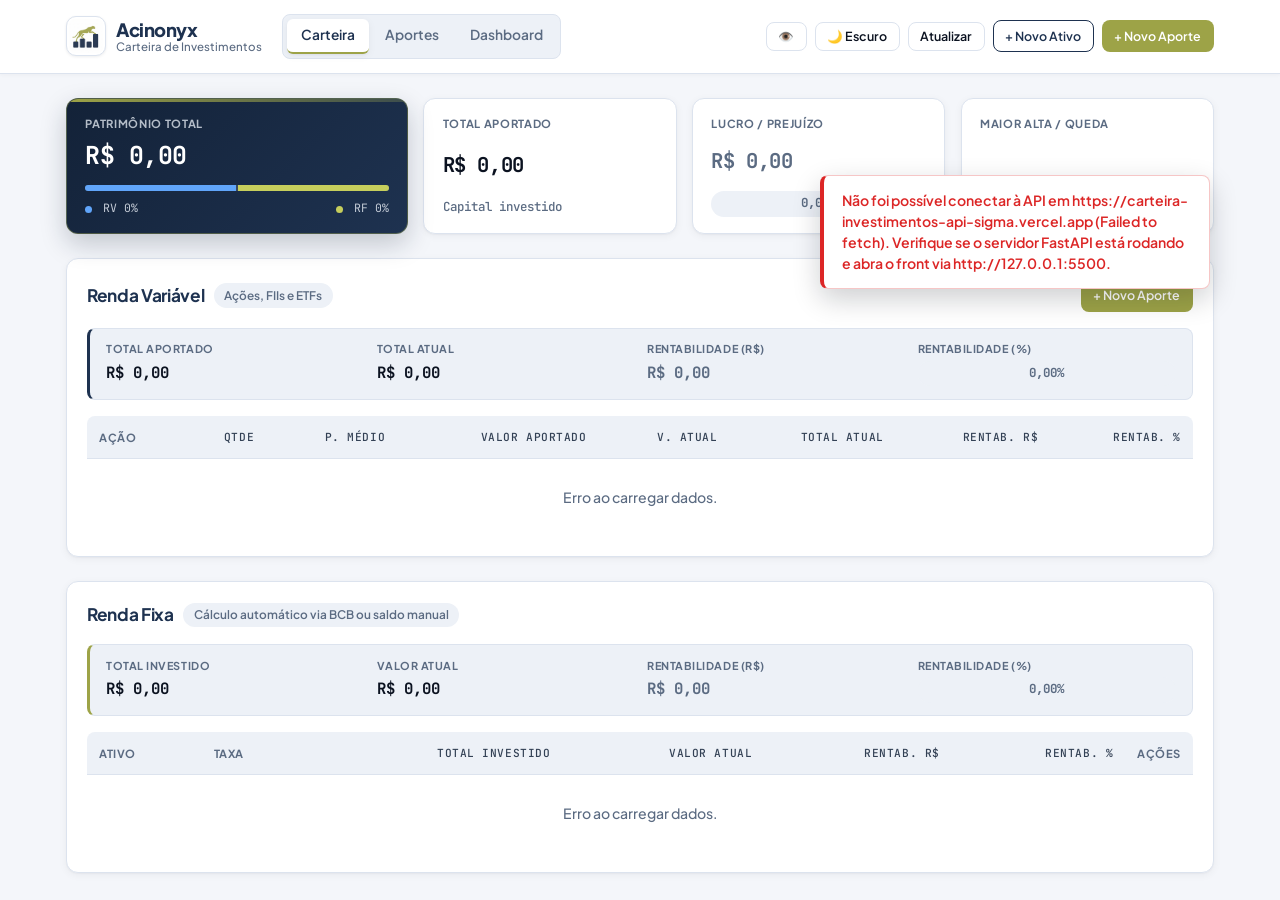
<file: frontend/index.html>
<!DOCTYPE html>
<html lang="pt-BR">
<head>
  <meta charset="UTF-8" />
  <meta name="viewport" content="width=device-width, initial-scale=1.0" />
  <meta name="theme-color" content="#1e3250" />
  <title>Acinonyx — Carteira</title>
  <link rel="preconnect" href="https://fonts.googleapis.com" />
  <link rel="preconnect" href="https://fonts.gstatic.com" crossorigin />
  <link
    href="https://fonts.googleapis.com/css2?family=JetBrains+Mono:wght@500;600;700&family=Plus+Jakarta+Sans:wght@500;600;700;800&display=swap"
    rel="stylesheet"
  />
  <link rel="manifest" href="manifest.json" />
  <link rel="icon" type="image/png" sizes="192x192" href="icons/icon-192.png" />
  <link rel="apple-touch-icon" href="icons/icon-192.png" />
  <link rel="stylesheet" href="css/style.css" />
  <script src="js/theme.js"></script>
</head>
<body>
  <header class="topbar">
    <div class="container topbar-inner">
      <div class="topbar-left">
        <a href="index.html" class="brand">
          <img src="icons/icon-192.png" alt="Logo Acinonyx" class="brand-logo" />
          <span class="brand-text">
            <span class="brand-name">Acinonyx</span>
            <span class="brand-tagline">Carteira de Investimentos</span>
          </span>
        </a>
        <nav class="topnav" aria-label="Navegação principal">
          <a href="index.html" class="nav-link active">Carteira</a>
          <a href="aportes.html" class="nav-link">Aportes</a>
          <a href="dashboard.html" class="nav-link">Dashboard</a>
        </nav>
      </div>
      <div class="topbar-actions">
        <button
          id="btn-privacidade"
          class="btn btn-secondary btn-sm btn-icon"
          type="button"
          title="Ocultar ou mostrar valores"
          aria-label="Ocultar valores"
        >
          👁️
        </button>
        <button id="btn-tema" class="btn btn-secondary btn-sm" type="button">
          🌙 Escuro
        </button>
        <button id="btn-recarregar" class="btn btn-secondary btn-sm" type="button">
          Atualizar
        </button>
        <a href="aportes.html#novo-ativo" class="btn btn-outline-navy btn-sm header-cta-desktop nav-transition">
          + Novo Ativo
        </a>
        <a href="aportes.html" class="btn btn-primary btn-sm header-cta-desktop nav-transition">
          + Novo Aporte
        </a>
      </div>
    </div>
  </header>

  <main class="container">
    <div id="feedback" class="feedback hidden" role="status" aria-live="polite"></div>

    <!-- KPIs no topo (Hero Card Navy + 3 KPIs nítidos) -->
    <section class="kpi-strip" aria-label="Indicadores da carteira">
      <div class="summary-card summary-card-hero">
        <span class="summary-label">Patrimônio Total</span>
        <strong id="kpi-patrimonio" class="summary-value money-val">R$ 0,00</strong>
        <div class="composition-bar" aria-label="Composição RV vs RF">
          <div id="kpi-bar-rv" class="composition-rv" style="width: 50%"></div>
          <div id="kpi-bar-rf" class="composition-rf" style="width: 50%"></div>
        </div>
        <div class="composition-legend">
          <span>
            <span class="legend-dot legend-dot-rv"></span>
            <span id="kpi-legend-rv">RV 0%</span>
          </span>
          <span>
            <span class="legend-dot legend-dot-rf"></span>
            <span id="kpi-legend-rf">RF 0%</span>
          </span>
        </div>
      </div>

      <div class="summary-card">
        <span class="summary-label">Total Aportado</span>
        <strong id="kpi-aportado" class="summary-value money-val">R$ 0,00</strong>
        <span class="kpi-sub">Capital investido</span>
      </div>

      <div class="summary-card">
        <span class="summary-label">Lucro / Prejuízo</span>
        <strong id="kpi-lucro" class="summary-value money-val neu">R$ 0,00</strong>
        <span id="kpi-rentabilidade" class="rent-pill rent-pill-neu">0,00%</span>
      </div>

      <div class="summary-card">
        <span class="summary-label">Maior Alta / Queda</span>
        <div class="kpi-highlights-stack">
          <span id="kpi-maior-alta" class="kpi-highlight pos">—</span>
          <span id="kpi-maior-queda" class="kpi-highlight neg">—</span>
        </div>
      </div>
    </section>

    <!-- Bloco 1: Renda Variável -->
    <section class="card">
      <div class="section-header">
        <div class="section-title-group">
          <h2>Renda Variável</h2>
          <span class="badge-muted">Ações, FIIs e ETFs</span>
        </div>
        <a href="aportes.html" class="btn btn-primary btn-sm nav-transition">+ Novo Aporte</a>
      </div>

      <div id="rv-totals-bar" class="section-totals-bar totals-rv">
        <div class="section-total-item">
          <span class="section-total-label">Total Aportado</span>
          <strong id="rv-total-aportado" class="section-total-value money-val">R$ 0,00</strong>
        </div>
        <div class="section-total-item">
          <span class="section-total-label">Total Atual</span>
          <strong id="rv-total-atual" class="section-total-value money-val">R$ 0,00</strong>
        </div>
        <div class="section-total-item">
          <span class="section-total-label">Rentabilidade (R$)</span>
          <strong id="rv-total-rent-rs" class="section-total-value money-val neu">R$ 0,00</strong>
        </div>
        <div class="section-total-item">
          <span class="section-total-label">Rentabilidade (%)</span>
          <span id="rv-total-rent-pct" class="rent-pill rent-pill-neu">0,00%</span>
        </div>
      </div>

      <div class="table-wrapper">
        <table class="sticky-first-col">
          <thead>
            <tr>
              <th>Ação</th>
              <th class="num">Qtde</th>
              <th class="num">P. Médio</th>
              <th class="num">Valor Aportado</th>
              <th class="num">V. Atual</th>
              <th class="num">Total Atual</th>
              <th class="num">Rentab. R$</th>
              <th class="num">Rentab. %</th>
            </tr>
          </thead>
          <tbody id="tbody-rv">
            <tr>
              <td colspan="8"><span class="skeleton-bar"></span></td>
            </tr>
          </tbody>
        </table>
      </div>
    </section>

    <!-- Bloco 2: Renda Fixa -->
    <section class="card">
      <div class="section-header">
        <div class="section-title-group">
          <h2>Renda Fixa</h2>
          <span class="badge-muted">Cálculo automático via BCB ou saldo manual</span>
        </div>
      </div>

      <div id="rf-totals-bar" class="section-totals-bar totals-rf">
        <div class="section-total-item">
          <span class="section-total-label">Total Investido</span>
          <strong id="rf-total-aportado" class="section-total-value money-val">R$ 0,00</strong>
        </div>
        <div class="section-total-item">
          <span class="section-total-label">Valor Atual</span>
          <strong id="rf-total-atual" class="section-total-value money-val">R$ 0,00</strong>
        </div>
        <div class="section-total-item">
          <span class="section-total-label">Rentabilidade (R$)</span>
          <strong id="rf-total-rent-rs" class="section-total-value money-val neu">R$ 0,00</strong>
        </div>
        <div class="section-total-item">
          <span class="section-total-label">Rentabilidade (%)</span>
          <span id="rf-total-rent-pct" class="rent-pill rent-pill-neu">0,00%</span>
        </div>
      </div>

      <div class="table-wrapper">
        <table class="sticky-first-col">
          <thead>
            <tr>
              <th>Ativo</th>
              <th>Taxa</th>
              <th class="num">Total Investido</th>
              <th class="num">Valor Atual</th>
              <th class="num">Rentab. R$</th>
              <th class="num">Rentab. %</th>
              <th class="actions-col">Ações</th>
            </tr>
          </thead>
          <tbody id="tbody-rf">
            <tr>
              <td colspan="7"><span class="skeleton-bar"></span></td>
            </tr>
          </tbody>
        </table>
      </div>
    </section>
  </main>

  <!-- Navegação inferior fixa no celular (PWA) -->
  <nav class="bottom-nav" aria-label="Navegação mobile">
    <a href="index.html" class="bottom-nav-link active">
      <span class="bottom-nav-icon" aria-hidden="true">💼</span>
      <span>Carteira</span>
    </a>
    <a href="aportes.html" class="bottom-nav-link">
      <span class="bottom-nav-icon" aria-hidden="true">➕</span>
      <span>Aportes</span>
    </a>
    <a href="dashboard.html" class="bottom-nav-link">
      <span class="bottom-nav-icon" aria-hidden="true">📊</span>
      <span>Dashboard</span>
    </a>
  </nav>

  <!-- Modal nativo para atualização rápida de saldo de Renda Fixa -->
  <dialog id="modal-saldo-rf" class="modal">
    <form id="form-saldo-rf" method="dialog">
      <h3>Atualizar Valor Atual</h3>
      <p id="modal-rf-nome" class="modal-subtitle"></p>
      <input id="modal-rf-ativo-id" type="hidden" />

      <div class="field">
        <label for="modal-rf-valor">Novo Valor Atual (R$)</label>
        <input
          id="modal-rf-valor"
          type="number"
          step="0.01"
          min="0"
          required
        />
      </div>

      <div class="modal-actions">
        <button id="btn-fechar-modal" type="button" class="btn btn-secondary">
          Cancelar
        </button>
        <button type="submit" class="btn btn-primary">Salvar Saldo</button>
      </div>
    </form>
  </dialog>

  <script src="js/api.js"></script>
  <script src="js/utils.js"></script>
  <script src="js/main.js"></script>
</body>
</html>
</file>
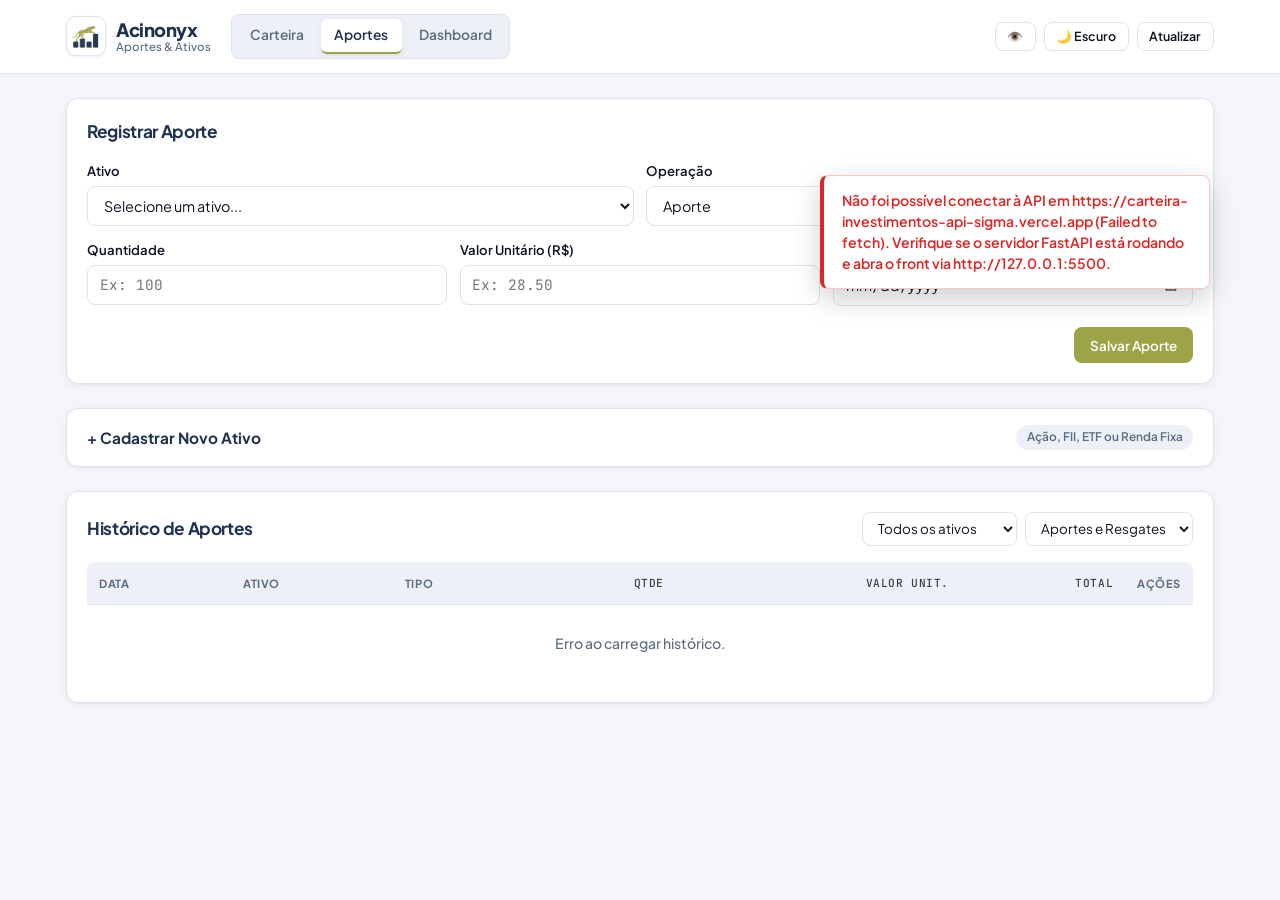
<file: frontend/aportes.html>
<!DOCTYPE html>
<html lang="pt-BR">
<head>
  <meta charset="UTF-8" />
  <meta name="viewport" content="width=device-width, initial-scale=1.0" />
  <meta name="theme-color" content="#1e3250" />
  <title>Acinonyx — Aportes</title>
  <link rel="preconnect" href="https://fonts.googleapis.com" />
  <link rel="preconnect" href="https://fonts.gstatic.com" crossorigin />
  <link
    href="https://fonts.googleapis.com/css2?family=JetBrains+Mono:wght@500;600;700&family=Plus+Jakarta+Sans:wght@500;600;700;800&display=swap"
    rel="stylesheet"
  />
  <link rel="manifest" href="manifest.json" />
  <link rel="icon" type="image/png" sizes="192x192" href="icons/icon-192.png" />
  <link rel="apple-touch-icon" href="icons/icon-192.png" />
  <link rel="stylesheet" href="css/style.css" />
  <script src="js/theme.js"></script>
</head>
<body>
  <header class="topbar">
    <div class="container topbar-inner">
      <div class="topbar-left">
        <a href="index.html" class="brand nav-transition">
          <img src="icons/icon-192.png" alt="Logo Acinonyx" class="brand-logo" />
          <span class="brand-text">
            <span class="brand-name">Acinonyx</span>
            <span class="brand-tagline">Aportes &amp; Ativos</span>
          </span>
        </a>
        <nav class="topnav" aria-label="Navegação principal">
          <a href="index.html" class="nav-link">Carteira</a>
          <a href="aportes.html" class="nav-link active">Aportes</a>
          <a href="dashboard.html" class="nav-link">Dashboard</a>
        </nav>
      </div>
      <div class="topbar-actions">
        <button
          id="btn-privacidade"
          class="btn btn-secondary btn-sm btn-icon"
          type="button"
          title="Ocultar ou mostrar valores"
          aria-label="Ocultar valores"
        >
          👁️
        </button>
        <button id="btn-tema" class="btn btn-secondary btn-sm" type="button">
          🌙 Escuro
        </button>
        <button id="btn-recarregar-aportes" class="btn btn-secondary btn-sm" type="button">
          Atualizar
        </button>
      </div>
    </div>
  </header>

  <main class="container">
    <div id="feedback" class="feedback hidden" role="status" aria-live="polite"></div>

    <!-- Formulário principal: Registrar / Editar Aporte -->
    <section class="card">
      <div class="section-header">
        <h2 id="titulo-form-aporte">Registrar Aporte</h2>
        <button
          id="btn-cancelar-edicao"
          type="button"
          class="btn btn-ghost btn-sm hidden"
        >
          Cancelar edição
        </button>
      </div>

      <form id="form-aporte">
        <input id="aporte-id" type="hidden" value="" />

        <div class="field-row">
          <div class="field">
            <label for="aporte-ativo">Ativo</label>
            <select id="aporte-ativo" name="ativo_id" required>
              <option value="">Selecione um ativo...</option>
            </select>
          </div>

          <div class="field">
            <label for="aporte-tipo">Operação</label>
            <select id="aporte-tipo" name="tipo" required>
              <option value="APORTE">Aporte</option>
              <option value="RESGATE">Resgate</option>
            </select>
          </div>
        </div>

        <div class="field-row field-row-3">
          <div class="field" id="field-aporte-quantidade">
            <label for="aporte-quantidade">Quantidade</label>
            <input
              id="aporte-quantidade"
              name="quantidade"
              type="number"
              step="any"
              min="0.000001"
              placeholder="Ex: 100"
              required
            />
          </div>

          <div class="field">
            <label for="aporte-valor" id="label-aporte-valor">Valor Unitário (R$)</label>
            <input
              id="aporte-valor"
              name="valor_unitario"
              type="number"
              step="0.0001"
              min="0.0001"
              placeholder="Ex: 28.50"
              required
            />
          </div>

          <div class="field">
            <label for="aporte-data">Data da Operação</label>
            <input id="aporte-data" name="data_aporte" type="date" />
          </div>
        </div>

        <div class="form-actions">
          <button id="btn-submit-aporte" type="submit" class="btn btn-primary">
            Salvar Aporte
          </button>
        </div>
      </form>
    </section>

    <!-- Bloco recolhível: Cadastrar Novo Ativo -->
    <details id="detalhes-novo-ativo" class="card collapsible-card">
      <summary class="collapsible-summary">
        <span>+ Cadastrar Novo Ativo</span>
        <span class="badge-muted">Ação, FII, ETF ou Renda Fixa</span>
      </summary>

      <form id="form-ativo" class="collapsible-body">
        <div class="field-row">
          <div class="field">
            <label for="ativo-codigo">Código</label>
            <input
              id="ativo-codigo"
              name="codigo"
              type="text"
              placeholder="Ex: BBAS3 ou CDB_120"
              maxlength="30"
              required
            />
          </div>

          <div class="field">
            <label for="ativo-classe">Classe</label>
            <select id="ativo-classe" name="classe" required>
              <option value="ACAO">Ação</option>
              <option value="FII">FII</option>
              <option value="ETF">ETF</option>
              <option value="RENDA_FIXA">Renda Fixa</option>
            </select>
          </div>
        </div>

        <div class="field">
          <label for="ativo-nome">Nome do Ativo</label>
          <input
            id="ativo-nome"
            name="nome"
            type="text"
            placeholder="Ex: Banco do Brasil"
            maxlength="100"
            required
          />
        </div>

        <div id="campos-rf" class="rf-fields hidden">
          <div class="field-row field-row-3">
            <div class="field">
              <label for="ativo-indexador">Indexador</label>
              <select id="ativo-indexador" name="indexador">
                <option value="CDI">CDI</option>
                <option value="SELIC">SELIC</option>
                <option value="IPCA">IPCA</option>
                <option value="PREFIXADO">Prefixado</option>
              </select>
            </div>

            <div class="field">
              <label for="ativo-taxa" id="label-ativo-taxa">Percentual do CDI (%)</label>
              <input
                id="ativo-taxa"
                name="taxa_percentual"
                type="number"
                step="0.01"
                min="0"
                placeholder="Ex: 100 ou 120"
              />
            </div>

            <div class="field">
              <label for="ativo-valor-inicial">Valor Inicial / Atual (R$)</label>
              <input
                id="ativo-valor-inicial"
                name="valor_atual"
                type="number"
                step="0.01"
                min="0"
                value="0"
                placeholder="0,00"
              />
            </div>
          </div>
        </div>

        <div class="form-actions">
          <button type="submit" class="btn btn-primary">Cadastrar Ativo</button>
        </div>
      </form>
    </details>

    <!-- Histórico de Aportes com Filtros -->
    <section class="card">
      <div class="section-header">
        <h2>Histórico de Aportes</h2>
        <div class="filter-bar">
          <select id="filtro-ativo" aria-label="Filtrar por ativo">
            <option value="">Todos os ativos</option>
          </select>
          <select id="filtro-tipo" aria-label="Filtrar por operação">
            <option value="">Aportes e Resgates</option>
            <option value="APORTE">Somente Aportes</option>
            <option value="RESGATE">Somente Resgates</option>
          </select>
        </div>
      </div>

      <div class="table-wrapper">
        <table>
          <thead>
            <tr>
              <th>Data</th>
              <th>Ativo</th>
              <th>Tipo</th>
              <th class="num">Qtde</th>
              <th class="num">Valor Unit.</th>
              <th class="num">Total</th>
              <th class="actions-col">Ações</th>
            </tr>
          </thead>
          <tbody id="tbody-aportes">
            <tr>
              <td colspan="7"><span class="skeleton-bar"></span></td>
            </tr>
          </tbody>
        </table>
      </div>
    </section>
  </main>

  <!-- Navegação inferior fixa no celular (PWA) -->
  <nav class="bottom-nav" aria-label="Navegação mobile">
    <a href="index.html" class="bottom-nav-link">
      <span class="bottom-nav-icon" aria-hidden="true">💼</span>
      <span>Carteira</span>
    </a>
    <a href="aportes.html" class="bottom-nav-link active">
      <span class="bottom-nav-icon" aria-hidden="true">➕</span>
      <span>Aportes</span>
    </a>
    <a href="dashboard.html" class="bottom-nav-link">
      <span class="bottom-nav-icon" aria-hidden="true">📊</span>
      <span>Dashboard</span>
    </a>
  </nav>

  <script src="js/api.js"></script>
  <script src="js/utils.js"></script>
  <script src="js/aportes.js"></script>
</body>
</html>
</file>
<file: frontend/css/style.css>
:root {
  --font-sans: "Plus Jakarta Sans", system-ui, -apple-system, BlinkMacSystemFont,
    "Segoe UI", Roboto, sans-serif;
  --font-mono: "JetBrains Mono", ui-monospace, SFMono-Regular, Menlo, Monaco,
    Consolas, monospace;

  --navy: #1e3250;
  --navy-deep: #132238;
  --navy-hover: #15253c;
  --navy-soft: rgba(30, 50, 80, 0.08);
  --olive: #9da347;
  --olive-hover: #878d38;
  --olive-soft: rgba(157, 163, 71, 0.16);

  --bg: #f4f6fa;
  --surface: #ffffff;
  --surface-subtle: #edf1f7;
  --row-hover: #f6f8fc;
  --border: #dce3ee;
  --text: #0b1220;
  --text-secondary: #334155;
  --text-muted: #5b6b82;

  --primary: var(--olive);
  --primary-hover: var(--olive-hover);
  --positive: #15803d;
  --positive-bg: rgba(22, 163, 74, 0.12);
  --positive-border: rgba(22, 163, 74, 0.28);
  --negative: #dc2626;
  --negative-bg: rgba(220, 38, 38, 0.11);
  --negative-border: rgba(220, 38, 38, 0.26);

  --radius: 12px;
  --radius-sm: 8px;
  --shadow: 0 2px 8px rgba(15, 23, 42, 0.05), 0 1px 2px rgba(15, 23, 42, 0.04);
  --shadow-hero: 0 10px 26px rgba(19, 34, 56, 0.22);
  --skeleton-base: #e6ecf4;
  --skeleton-shine: #f3f6fb;
}

[data-theme="dark"] {
  --navy: #2d4c78;
  --navy-deep: #13233d;
  --navy-hover: #385d91;
  --navy-soft: rgba(79, 122, 179, 0.2);
  --olive: #c6ce5c;
  --olive-hover: #b3bc48;
  --olive-soft: rgba(198, 206, 92, 0.16);

  --bg: #080e18;
  --surface: #101b2e;
  --surface-subtle: #16243d;
  --row-hover: #142239;
  --border: #223452;
  --text: #ffffff;
  --text-secondary: #cbd5e1;
  --text-muted: #8fa3bf;

  --primary: var(--olive);
  --primary-hover: var(--olive-hover);
  --positive: #34d399;
  --positive-bg: rgba(52, 211, 153, 0.15);
  --positive-border: rgba(52, 211, 153, 0.32);
  --negative: #fb7185;
  --negative-bg: rgba(251, 113, 133, 0.15);
  --negative-border: rgba(251, 113, 133, 0.32);

  --shadow: inset 0 1px 0 rgba(255, 255, 255, 0.05),
    0 4px 14px rgba(0, 0, 0, 0.38);
  --shadow-hero: inset 0 1px 0 rgba(255, 255, 255, 0.1),
    0 12px 28px rgba(0, 0, 0, 0.48);
  --skeleton-base: #182741;
  --skeleton-shine: #23375a;
  color-scheme: dark;
}

*,
*::before,
*::after {
  box-sizing: border-box;
}

@view-transition {
  navigation: auto;
}

::view-transition-old(page-content) {
  animation: pageFadeOut 160ms ease both;
}

::view-transition-new(page-content) {
  animation: pageEnter 240ms cubic-bezier(0.22, 1, 0.36, 1) both;
}

@keyframes pageEnter {
  from {
    opacity: 0;
    transform: translateY(8px);
  }
  to {
    opacity: 1;
    transform: translateY(0);
  }
}

@keyframes pageFadeOut {
  from {
    opacity: 1;
    transform: translateY(0);
  }
  to {
    opacity: 0;
    transform: translateY(-4px);
  }
}

@keyframes toastSlideIn {
  from {
    opacity: 0;
    transform: translateY(-10px);
  }
  to {
    opacity: 1;
    transform: translateY(0);
  }
}

@keyframes shimmer {
  0% {
    background-position: 200% 0;
  }
  100% {
    background-position: -200% 0;
  }
}

body {
  margin: 0;
  font-family: var(--font-sans);
  background-color: var(--bg);
  color: var(--text);
  line-height: 1.5;
  -webkit-font-smoothing: antialiased;
  transition: background-color 0.2s ease, color 0.2s ease;
}

main {
  view-transition-name: page-content;
  animation: pageEnter 240ms cubic-bezier(0.22, 1, 0.36, 1) both;
  transition: opacity 0.15s ease, transform 0.15s ease;
}

main.page-leaving {
  opacity: 0;
  transform: translateY(-4px);
}

/* Modo privacidade (olhinho) */
.money-val {
  transition: filter 0.2s ease;
}

[data-privacy="hidden"] .money-val {
  filter: blur(7px);
  user-select: none;
}

@media (prefers-reduced-motion: reduce) {
  main,
  ::view-transition-old(page-content),
  ::view-transition-new(page-content),
  .skeleton-bar {
    animation: none !important;
    transition: none !important;
  }
}

.container {
  width: 100%;
  max-width: 1180px;
  margin: 0 auto;
  padding: 0 1rem;
}

/* Header & Marca Acinonyx */
.topbar {
  background: var(--surface);
  border-bottom: 1px solid var(--border);
  padding: 0.85rem 0;
  margin-bottom: 1.5rem;
  view-transition-name: topbar;
  position: sticky;
  top: 0;
  z-index: 40;
  box-shadow: 0 1px 4px rgba(15, 23, 42, 0.04);
  transition: background-color 0.2s ease, border-color 0.2s ease;
}

.topbar-inner {
  display: flex;
  align-items: center;
  justify-content: space-between;
  gap: 1rem;
  flex-wrap: wrap;
}

.topbar-left {
  display: flex;
  align-items: center;
  gap: 1.25rem;
  flex-wrap: wrap;
}

.brand {
  display: inline-flex;
  align-items: center;
  gap: 0.65rem;
  text-decoration: none;
  color: var(--text);
}

.brand-logo {
  width: 40px;
  height: 40px;
  object-fit: contain;
  background: #ffffff;
  border-radius: 10px;
  padding: 2px;
  border: 1px solid var(--border);
  box-shadow: 0 1px 3px rgba(15, 23, 42, 0.08);
  flex-shrink: 0;
}

.brand-text {
  display: flex;
  flex-direction: column;
  line-height: 1.15;
}

.brand-name {
  font-size: 1.15rem;
  font-weight: 800;
  letter-spacing: -0.03em;
  color: var(--navy);
}

[data-theme="dark"] .brand-name {
  color: var(--text);
}

.brand-tagline {
  font-size: 0.72rem;
  color: var(--text-muted);
  font-weight: 500;
}

.topbar-actions {
  display: flex;
  align-items: center;
  gap: 0.5rem;
  flex-wrap: wrap;
}

.topnav {
  display: inline-flex;
  background: var(--surface-subtle);
  padding: 0.25rem;
  border-radius: var(--radius-sm);
  gap: 0.2rem;
  border: 1px solid var(--border);
}

.nav-link {
  text-decoration: none;
  color: var(--text-muted);
  font-size: 0.86rem;
  font-weight: 600;
  padding: 0.4rem 0.85rem;
  border-radius: 6px;
  transition: background-color 0.15s ease, color 0.15s ease;
}

.nav-link:hover {
  color: var(--text);
}

.nav-link.active {
  background: var(--surface);
  color: var(--navy);
  box-shadow: var(--shadow);
  border-bottom: 2px solid var(--olive);
}

[data-theme="dark"] .nav-link.active {
  color: var(--olive);
}

h1 {
  margin: 0;
  font-size: 1.4rem;
  font-weight: 800;
  letter-spacing: -0.03em;
}

h2 {
  margin: 0;
  font-size: 1.08rem;
  font-weight: 700;
  letter-spacing: -0.02em;
  color: var(--navy);
}

[data-theme="dark"] h2 {
  color: var(--text);
}

h3 {
  margin: 0 0 0.85rem;
  font-size: 0.96rem;
  font-weight: 700;
}

/* Toast Feedback */
.feedback {
  position: fixed;
  top: 4.85rem;
  right: 1.25rem;
  z-index: 90;
  max-width: 390px;
  padding: 0.85rem 1.1rem;
  border-radius: var(--radius-sm);
  font-size: 0.88rem;
  font-weight: 600;
  border: 1px solid transparent;
  backdrop-filter: blur(8px);
  box-shadow: 0 10px 28px rgba(8, 14, 24, 0.2);
  animation: toastSlideIn 200ms ease both;
}

.feedback.success {
  background: var(--surface);
  color: var(--positive);
  border-color: var(--positive-border);
  border-left: 4px solid var(--positive);
}

.feedback.error {
  background: var(--surface);
  color: var(--negative);
  border-color: var(--negative-border);
  border-left: 4px solid var(--negative);
}

.hidden {
  display: none !important;
}

/* KPI Strip (Hero Card + 3 KPIs nítidos) */
.kpi-strip {
  display: grid;
  grid-template-columns: 1.35fr repeat(3, minmax(0, 1fr));
  gap: 0.95rem;
  margin-bottom: 1.5rem;
}

.summary-card {
  background: var(--surface);
  border: 1px solid var(--border);
  border-radius: var(--radius);
  padding: 1.05rem 1.15rem;
  box-shadow: var(--shadow);
  display: flex;
  flex-direction: column;
  justify-content: space-between;
  gap: 0.3rem;
  min-width: 0;
}

.summary-card-hero {
  background: linear-gradient(135deg, var(--navy-deep) 0%, #1e3250 100%);
  border-color: rgba(198, 206, 92, 0.32);
  color: #ffffff;
  box-shadow: var(--shadow-hero);
  position: relative;
  overflow: hidden;
}

.summary-card-hero::after {
  content: "";
  position: absolute;
  top: 0;
  left: 0;
  right: 0;
  height: 3px;
  background: linear-gradient(90deg, var(--olive), rgba(198, 206, 92, 0.2));
}

.summary-card-hero .summary-label {
  color: rgba(226, 232, 240, 0.78);
}

.summary-card-hero .summary-value {
  color: #ffffff;
  font-size: 1.55rem;
}

.summary-card-hero .kpi-sub {
  color: rgba(226, 232, 240, 0.82);
}

/* Barra fina RV vs RF dentro do Hero Card */
.composition-bar {
  display: flex;
  height: 6px;
  width: 100%;
  border-radius: 999px;
  overflow: hidden;
  background: rgba(255, 255, 255, 0.14);
  margin-top: 0.35rem;
  gap: 2px;
}

.composition-rv {
  background: #60a5fa;
  height: 100%;
  transition: width 0.35s ease;
}

.composition-rf {
  background: #c6ce5c;
  height: 100%;
  transition: width 0.35s ease;
}

.composition-legend {
  display: flex;
  justify-content: space-between;
  gap: 0.5rem;
  font-family: var(--font-mono);
  font-size: 0.72rem;
  color: rgba(226, 232, 240, 0.85);
  margin-top: 0.25rem;
}

.legend-dot {
  display: inline-block;
  width: 7px;
  height: 7px;
  border-radius: 50%;
  margin-right: 4px;
  vertical-align: middle;
}

.legend-dot-rv {
  background: #60a5fa;
}

.legend-dot-rf {
  background: #c6ce5c;
}

.summary-label {
  font-size: 0.7rem;
  font-weight: 700;
  text-transform: uppercase;
  letter-spacing: 0.06em;
  color: var(--text-muted);
}

.summary-value {
  font-family: var(--font-mono);
  font-size: 1.28rem;
  font-weight: 700;
  letter-spacing: -0.02em;
  color: var(--text);
  font-variant-numeric: tabular-nums;
  white-space: nowrap;
  overflow: hidden;
  text-overflow: ellipsis;
}

.kpi-sub {
  font-family: var(--font-mono);
  font-size: 0.78rem;
  font-weight: 500;
  color: var(--text-muted);
  font-variant-numeric: tabular-nums;
  white-space: nowrap;
  overflow: hidden;
  text-overflow: ellipsis;
}

.kpi-highlights-stack {
  display: flex;
  flex-direction: column;
  gap: 0.35rem;
  margin-top: 0.1rem;
}

.kpi-highlight {
  font-family: var(--font-mono);
  font-size: 0.8rem;
  font-weight: 600;
  font-variant-numeric: tabular-nums;
  white-space: nowrap;
  overflow: hidden;
  text-overflow: ellipsis;
}

/* Dashboard Charts */
.charts-grid {
  display: grid;
  grid-template-columns: repeat(2, minmax(0, 1fr));
  gap: 1.25rem;
  margin-bottom: 2rem;
}

.chart-card {
  margin-bottom: 0;
}

.chart-card-wide {
  grid-column: 1 / -1;
}

.chart-box {
  position: relative;
  height: 290px;
  width: 100%;
}

.chart-box-tall {
  height: 320px;
}

.chart-empty {
  position: absolute;
  inset: 0;
  display: flex;
  align-items: center;
  justify-content: center;
  margin: 0;
  font-size: 0.9rem;
  color: var(--text-muted);
  text-align: center;
}

/* Cards & Sections */
.card {
  background: var(--surface);
  border: 1px solid var(--border);
  border-radius: var(--radius);
  padding: 1.25rem;
  margin-bottom: 1.5rem;
  box-shadow: var(--shadow);
}

.section-header {
  display: flex;
  align-items: center;
  justify-content: space-between;
  gap: 0.75rem;
  margin-bottom: 1rem;
  flex-wrap: wrap;
}

.section-title-group {
  display: flex;
  align-items: center;
  gap: 0.6rem;
  flex-wrap: wrap;
}

/* Faixa de totais no cabeçalho das seções RV e RF */
.section-totals-bar {
  display: grid;
  grid-template-columns: repeat(4, minmax(0, 1fr));
  gap: 0.75rem;
  padding: 0.8rem 1rem;
  margin-bottom: 1rem;
  background: var(--surface-subtle);
  border: 1px solid var(--border);
  border-radius: var(--radius-sm);
}

.totals-rv {
  border-left: 3px solid var(--navy);
}

.totals-rf {
  border-left: 3px solid var(--olive);
}

.section-total-item {
  display: flex;
  flex-direction: column;
  gap: 0.18rem;
  min-width: 0;
}

.section-total-label {
  font-size: 0.68rem;
  font-weight: 700;
  text-transform: uppercase;
  letter-spacing: 0.05em;
  color: var(--text-muted);
}

.section-total-value {
  font-family: var(--font-mono);
  font-size: 0.98rem;
  font-weight: 700;
  color: var(--text);
  font-variant-numeric: tabular-nums;
  white-space: nowrap;
  overflow: hidden;
  text-overflow: ellipsis;
}

.badge-muted {
  font-size: 0.74rem;
  font-weight: 600;
  color: var(--text-muted);
  background: var(--surface-subtle);
  padding: 0.22rem 0.65rem;
  border-radius: 999px;
}

/* Badge Navy para Tickers */
.ticker-badge {
  display: inline-block;
  font-family: var(--font-mono);
  background: var(--navy);
  color: #ffffff;
  font-size: 0.78rem;
  font-weight: 700;
  letter-spacing: 0.04em;
  padding: 0.2rem 0.58rem;
  border-radius: 6px;
  margin-bottom: 0.18rem;
}

/* Tables */
.table-wrapper {
  overflow-x: auto;
  -webkit-overflow-scrolling: touch;
}

table {
  width: 100%;
  border-collapse: collapse;
  font-size: 0.88rem;
}

th,
td {
  padding: 0.78rem 0.75rem;
  text-align: left;
  border-bottom: 1px solid var(--border);
  white-space: nowrap;
}

th {
  font-size: 0.7rem;
  font-weight: 700;
  text-transform: uppercase;
  letter-spacing: 0.05em;
  color: var(--text-muted);
  background: var(--surface-subtle);
}

th:first-child {
  border-top-left-radius: var(--radius-sm);
}

th:last-child {
  border-top-right-radius: var(--radius-sm);
}

tbody tr {
  transition: background-color 0.12s ease;
}

tbody tr:hover {
  background: var(--row-hover);
}

tbody tr:last-child td {
  border-bottom: none;
}

.num {
  text-align: right;
  font-family: var(--font-mono);
  font-variant-numeric: tabular-nums;
  font-weight: 500;
  color: var(--text-secondary);
}

.num-strong {
  font-weight: 700;
  color: var(--text);
}

.actions-col {
  text-align: right;
  width: 1%;
}

.asset-code {
  font-family: var(--font-mono);
  font-weight: 700;
  color: var(--text);
}

.asset-name {
  display: block;
  font-family: var(--font-sans);
  font-size: 0.75rem;
  font-weight: 500;
  color: var(--text-muted);
}

.empty-cell {
  text-align: center;
  color: var(--text-muted);
  padding: 1.75rem 0.75rem;
  font-weight: 500;
}

/* Skeleton Loading */
.skeleton-bar {
  display: inline-block;
  height: 14px;
  width: 100%;
  min-width: 56px;
  border-radius: 6px;
  background: linear-gradient(
    90deg,
    var(--skeleton-base) 25%,
    var(--skeleton-shine) 50%,
    var(--skeleton-base) 75%
  );
  background-size: 200% 100%;
  animation: shimmer 1.3s infinite linear;
}

/* Rentabilidade & Pílulas semânticas */
.pos {
  color: var(--positive) !important;
  font-weight: 700;
}

.neg {
  color: var(--negative) !important;
  font-weight: 700;
}

.neu {
  color: var(--text-muted);
}

.rent-pill {
  display: inline-flex;
  align-items: center;
  justify-content: center;
  gap: 0.2rem;
  font-family: var(--font-mono);
  font-size: 0.78rem;
  font-weight: 700;
  padding: 0.22rem 0.55rem;
  border-radius: 999px;
  font-variant-numeric: tabular-nums;
}

.rent-pill-pos {
  background: var(--positive-bg);
  color: var(--positive);
}

.rent-pill-neg {
  background: var(--negative-bg);
  color: var(--negative);
}

.rent-pill-neu {
  background: var(--surface-subtle);
  color: var(--text-muted);
}

.pill {
  display: inline-block;
  padding: 0.2rem 0.6rem;
  border-radius: 999px;
  font-size: 0.72rem;
  font-weight: 700;
  letter-spacing: 0.03em;
}

.pill-aporte {
  background: var(--positive-bg);
  color: var(--positive);
}

.pill-resgate {
  background: var(--negative-bg);
  color: var(--negative);
}

/* Forms */
.field {
  display: flex;
  flex-direction: column;
  gap: 0.35rem;
  margin-bottom: 0.85rem;
  min-width: 0;
}

.field-row {
  display: grid;
  grid-template-columns: repeat(2, minmax(0, 1fr));
  gap: 0.8rem;
}

.field-row-3 {
  grid-template-columns: repeat(3, minmax(0, 1fr));
}

label {
  font-size: 0.82rem;
  font-weight: 600;
  color: var(--text);
}

input,
select {
  width: 100%;
  min-width: 0;
  max-width: 100%;
  padding: 0.58rem 0.72rem;
  font-size: 0.9rem;
  font-family: inherit;
  color: var(--text);
  background: var(--surface);
  border: 1px solid var(--border);
  border-radius: var(--radius-sm);
  transition: border-color 0.15s ease, box-shadow 0.15s ease;
}

input[type="number"] {
  font-family: var(--font-mono);
}

input:focus,
select:focus {
  outline: none;
  border-color: var(--olive);
  box-shadow: 0 0 0 3px var(--olive-soft);
}

input[readonly] {
  background: var(--surface-subtle);
  color: var(--text-muted);
  cursor: not-allowed;
}

.rf-fields {
  padding-top: 0.5rem;
  border-top: 1px dashed var(--border);
  margin-top: 0.25rem;
}

.form-actions {
  display: flex;
  justify-content: flex-end;
  gap: 0.5rem;
  margin-top: 0.5rem;
}

/* Collapsible Novo Ativo */
.collapsible-card {
  padding: 0;
}

.collapsible-summary {
  display: flex;
  align-items: center;
  justify-content: space-between;
  gap: 0.75rem;
  padding: 1rem 1.25rem;
  font-size: 0.96rem;
  font-weight: 700;
  color: var(--navy);
  cursor: pointer;
  list-style: none;
  user-select: none;
}

[data-theme="dark"] .collapsible-summary {
  color: var(--text);
}

.collapsible-summary::-webkit-details-marker {
  display: none;
}

.collapsible-card[open] .collapsible-summary {
  border-bottom: 1px solid var(--border);
}

.collapsible-body {
  padding: 1.15rem 1.25rem 1.25rem;
}

/* Filter bar */
.filter-bar {
  display: flex;
  gap: 0.5rem;
  flex-wrap: wrap;
}

.filter-bar select {
  width: auto;
  min-width: 155px;
  padding: 0.42rem 0.65rem;
  font-size: 0.84rem;
}

/* Buttons */
.btn {
  display: inline-flex;
  align-items: center;
  justify-content: center;
  gap: 0.35rem;
  padding: 0.52rem 0.95rem;
  font-size: 0.84rem;
  font-weight: 600;
  font-family: inherit;
  text-decoration: none;
  border-radius: var(--radius-sm);
  border: 1px solid transparent;
  cursor: pointer;
  transition: background-color 0.15s ease, border-color 0.15s ease,
    color 0.15s ease, transform 0.1s ease, opacity 0.15s ease;
}

.btn:active:not(:disabled) {
  transform: scale(0.98);
}

.btn:disabled {
  opacity: 0.6;
  cursor: wait;
}

/* CTA Principal — Oliva Acinonyx */
.btn-primary {
  background: var(--olive);
  color: #ffffff;
}

.btn-primary:hover {
  background: var(--olive-hover);
}

[data-theme="dark"] .btn-primary {
  color: #080e18;
}

/* Botão Outline Navy */
.btn-outline-navy {
  background: transparent;
  color: var(--navy);
  border-color: var(--navy);
}

.btn-outline-navy:hover {
  background: var(--navy);
  color: #ffffff;
}

[data-theme="dark"] .btn-outline-navy {
  color: #dbeafe;
  border-color: #4f7ab3;
}

[data-theme="dark"] .btn-outline-navy:hover {
  background: var(--navy);
  color: #ffffff;
}

.btn-secondary {
  background: var(--surface);
  color: var(--text);
  border-color: var(--border);
}

.btn-secondary:hover {
  background: var(--surface-subtle);
}

.btn-icon {
  padding: 0.38rem 0.58rem;
  min-width: 34px;
}

.btn-ghost {
  background: transparent;
  color: var(--text-muted);
}

.btn-ghost:hover {
  background: var(--surface-subtle);
  color: var(--text);
}

.btn-danger-ghost {
  background: transparent;
  color: var(--negative);
}

.btn-danger-ghost:hover {
  background: var(--negative-bg);
}

.btn-sm {
  padding: 0.36rem 0.72rem;
  font-size: 0.78rem;
}

.row-actions {
  display: inline-flex;
  gap: 0.35rem;
}

/* Modal */
.modal {
  background: var(--surface);
  color: var(--text);
  border: 1px solid var(--border);
  border-radius: var(--radius);
  padding: 1.35rem;
  width: 100%;
  max-width: 400px;
  box-shadow: 0 18px 42px rgba(8, 14, 24, 0.32);
}

.modal::backdrop {
  background: rgba(8, 14, 24, 0.6);
  backdrop-filter: blur(2px);
}

.modal-subtitle {
  margin: -0.4rem 0 1rem;
  font-size: 0.86rem;
  color: var(--text-muted);
}

.modal-actions {
  display: flex;
  justify-content: flex-end;
  gap: 0.5rem;
  margin-top: 1rem;
}

/* Mobile Bottom Nav (PWA) */
.bottom-nav {
  display: none;
}

@media (max-width: 1024px) {
  .kpi-strip {
    grid-template-columns: repeat(2, minmax(0, 1fr));
  }
}

@media (max-width: 768px) {
  .section-totals-bar {
    grid-template-columns: repeat(2, minmax(0, 1fr));
  }

  .charts-grid {
    grid-template-columns: 1fr;
  }

  .header-cta-desktop {
    display: none;
  }

  /* Coluna do Ticker fixa ao rolar horizontalmente no mobile */
  table.sticky-first-col th:first-child,
  table.sticky-first-col td:first-child {
    position: sticky;
    left: 0;
    z-index: 2;
    background: var(--surface);
    box-shadow: 3px 0 8px -3px rgba(15, 23, 42, 0.16);
  }

  table.sticky-first-col th:first-child {
    background: var(--surface-subtle);
    z-index: 3;
  }

  table.sticky-first-col tbody tr:hover td:first-child {
    background: var(--row-hover);
  }
}

@media (max-width: 640px) {
  body {
    padding-bottom: 78px;
  }

  .kpi-strip {
    grid-template-columns: 1fr;
  }

  .topnav {
    display: none;
  }

  .feedback {
    top: auto;
    bottom: 5rem;
    left: 1rem;
    right: 1rem;
    max-width: none;
  }

  .bottom-nav {
    display: grid;
    grid-template-columns: repeat(3, 1fr);
    position: fixed;
    left: 0;
    right: 0;
    bottom: 0;
    z-index: 50;
    background: var(--surface);
    border-top: 1px solid var(--border);
    padding: 0.42rem 0.5rem calc(0.42rem + env(safe-area-inset-bottom));
    box-shadow: 0 -4px 16px rgba(0, 0, 0, 0.12);
  }

  .bottom-nav-link {
    display: flex;
    flex-direction: column;
    align-items: center;
    justify-content: center;
    gap: 0.15rem;
    padding: 0.35rem 0.25rem;
    border-radius: var(--radius-sm);
    text-decoration: none;
    font-size: 0.72rem;
    font-weight: 600;
    color: var(--text-muted);
    transition: color 0.15s ease, background-color 0.15s ease;
  }

  .bottom-nav-link.active {
    color: var(--olive);
    background: var(--navy-soft);
  }

  .bottom-nav-icon {
    font-size: 1.15rem;
    line-height: 1;
  }

  .field-row,
  .field-row-3 {
    grid-template-columns: 1fr;
  }

  .filter-bar {
    width: 100%;
  }

  .filter-bar select {
    flex: 1;
    min-width: 0;
  }

  .card {
    padding: 1rem;
  }
}
</file>
